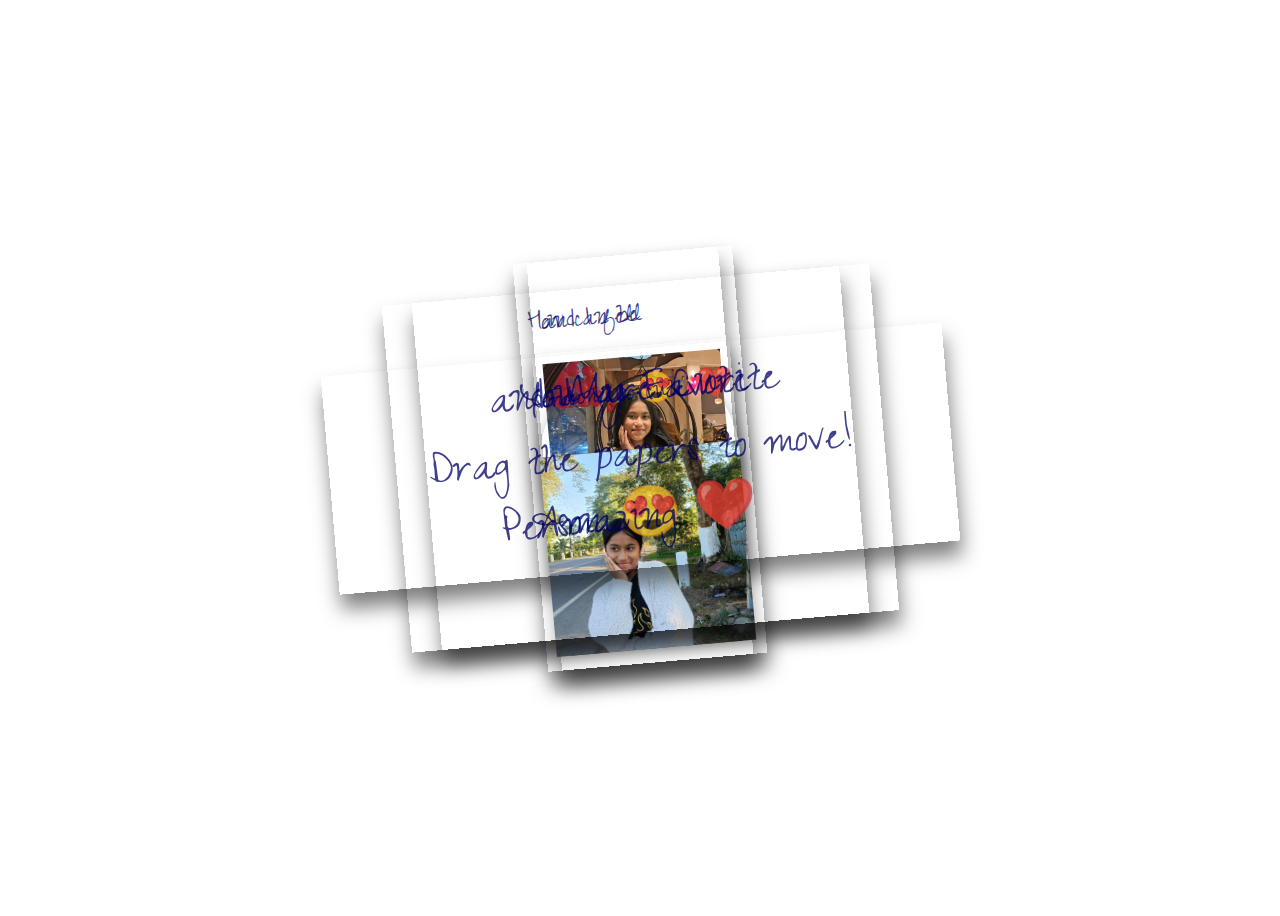
<file: index.html>
<!DOCTYPE html>
<html lang="en">

<head>
  <meta charset="UTF-8">
  <title>Cheerful MyMuse</title>
  <link rel='stylesheet'
    href='https://fonts.googleapis.com/css2?family=Short+Stack&amp;family=Homemade+Apple&amp;display=swap'>
  <link rel="stylesheet" href="./style.css">

</head>

<body>
  <div class="paper heart">

  </div>
  <div class="paper image">
    <p< /p>
      <img src="images/2.jpg" />
  </div>

  <div class="paper image">
    <p> and I fell</p>
    <p>For You 😍 </p>
    <img src="images/1.jpg" />
  </div>



  <div class="paper image">
    <p>How can be </p>
    <p> someone so cute ❤️ </p>

    <img src="images/3.jpg" />
  </div>



  <div class="paper red">
    <p class="p1"> and My Favorite</p>
    <p class="p2">Person 😍</p>
  </div>

  <div class="paper">
    <p class="p1">You are Cute </p>
    <p class="p1">Amazing <span style="color: red !important;">❤️</span></p>
  </div>

  <div class="paper">
    <p class="p1">Drag the papers to move!</p>
  </div>
  <!-- partial -->
  <script>
    // Function to dynamically load the appropriate script
    function loadScript(src) {
      const script = document.createElement('script');
      script.src = src;
      script.type = 'text/javascript';
      document.body.appendChild(script);
    }

    // Check the screen width or user agent
    if (window.innerWidth <= 768 || /Mobi|Android/i.test(navigator.userAgent)) {
      loadScript('mobile.js'); // Load mobile.js for mobile devices
    } else {
      loadScript('script.js'); // Load script.js for larger screens (PC)
    }
  </script>

</body>

</html>
</file>
<file: style.css>
@import url('https://fonts.googleapis.com/css2?family=Zeyada&display=swap');




body {
  height: 100vh;
  display: flex;
  align-items: center;
  justify-content: center;

  background-size: 1000px;
  background-image: url("https://www.psdgraphics.com/wp-content/uploads/2022/01/white-math-paper-texture.jpg");
  background-position: center center;
}

.paper {
  background-image: url("https://i0.wp.com/textures.world/wp-content/uploads/2018/10/2-Millimeter-Paper-Background-copy.jpg?ssl=1");
  background-size: 500px;
  background-position: center center;
  padding: 20px 100px;
/*  min-width: 800px; */
  
  transform: rotateZ(-5deg);
  box-shadow: 1px 15px 20px 0px rgba(0,0,0,0.5);
  
  position: absolute;
}

.paper.heart {
  position: relative;
  width: 200px;
  height: 200px;
  padding: 0;
  border-radius: 50%;
}

.paper.image {
  padding: 10px;
}
.paper.image p {
  font-size: 30px;
}

img {
  max-height: 200px;
  width: 100%;
  user-select: none;
}

.paper.heart::after {
  content: "";
  background-image: url('https://cdn.pixabay.com/photo/2016/03/31/19/25/cartoon-1294994__340.png');
  width: 100%;
  height: 100%;
  position: absolute;
  top: 0;
  left: 0;
  background-size: 150px;
  background-position: center center;
  background-repeat: no-repeat;
  opacity: 0.6;
}

p {
  font-family: 'Zeyada';
  font-size: 50px;
  color: rgb(0,0,100);
  opacity: 0.75;
  user-select: none;
  
  /* filter: drop-shadow(2px 1.5px 1px rgba(0,0,105,0.9)); */
}
.center-button {
  position: fixed;
  top: 50%;
  left: 50%;
  transform: translate(-50%, -50%);
  padding: 10px 20px;
  font-size: 18px;
  font-family: 'Zeyada', cursive;
  color: white;
  background-color: #ff6b6b;
  border: none;
  border-radius: 10px;
  box-shadow: 2px 4px 10px rgba(0, 0, 0, 0.3);
  cursor: pointer;
  transition: transform 0.2s, background-color 0.2s;
}

.center-button:hover {
  background-color: #ff4a4a;
  transform: translate(-50%, -50%) scale(1.1);
}

.center-button:active {
  transform: translate(-50%, -50%) scale(0.95);
}
</file>
